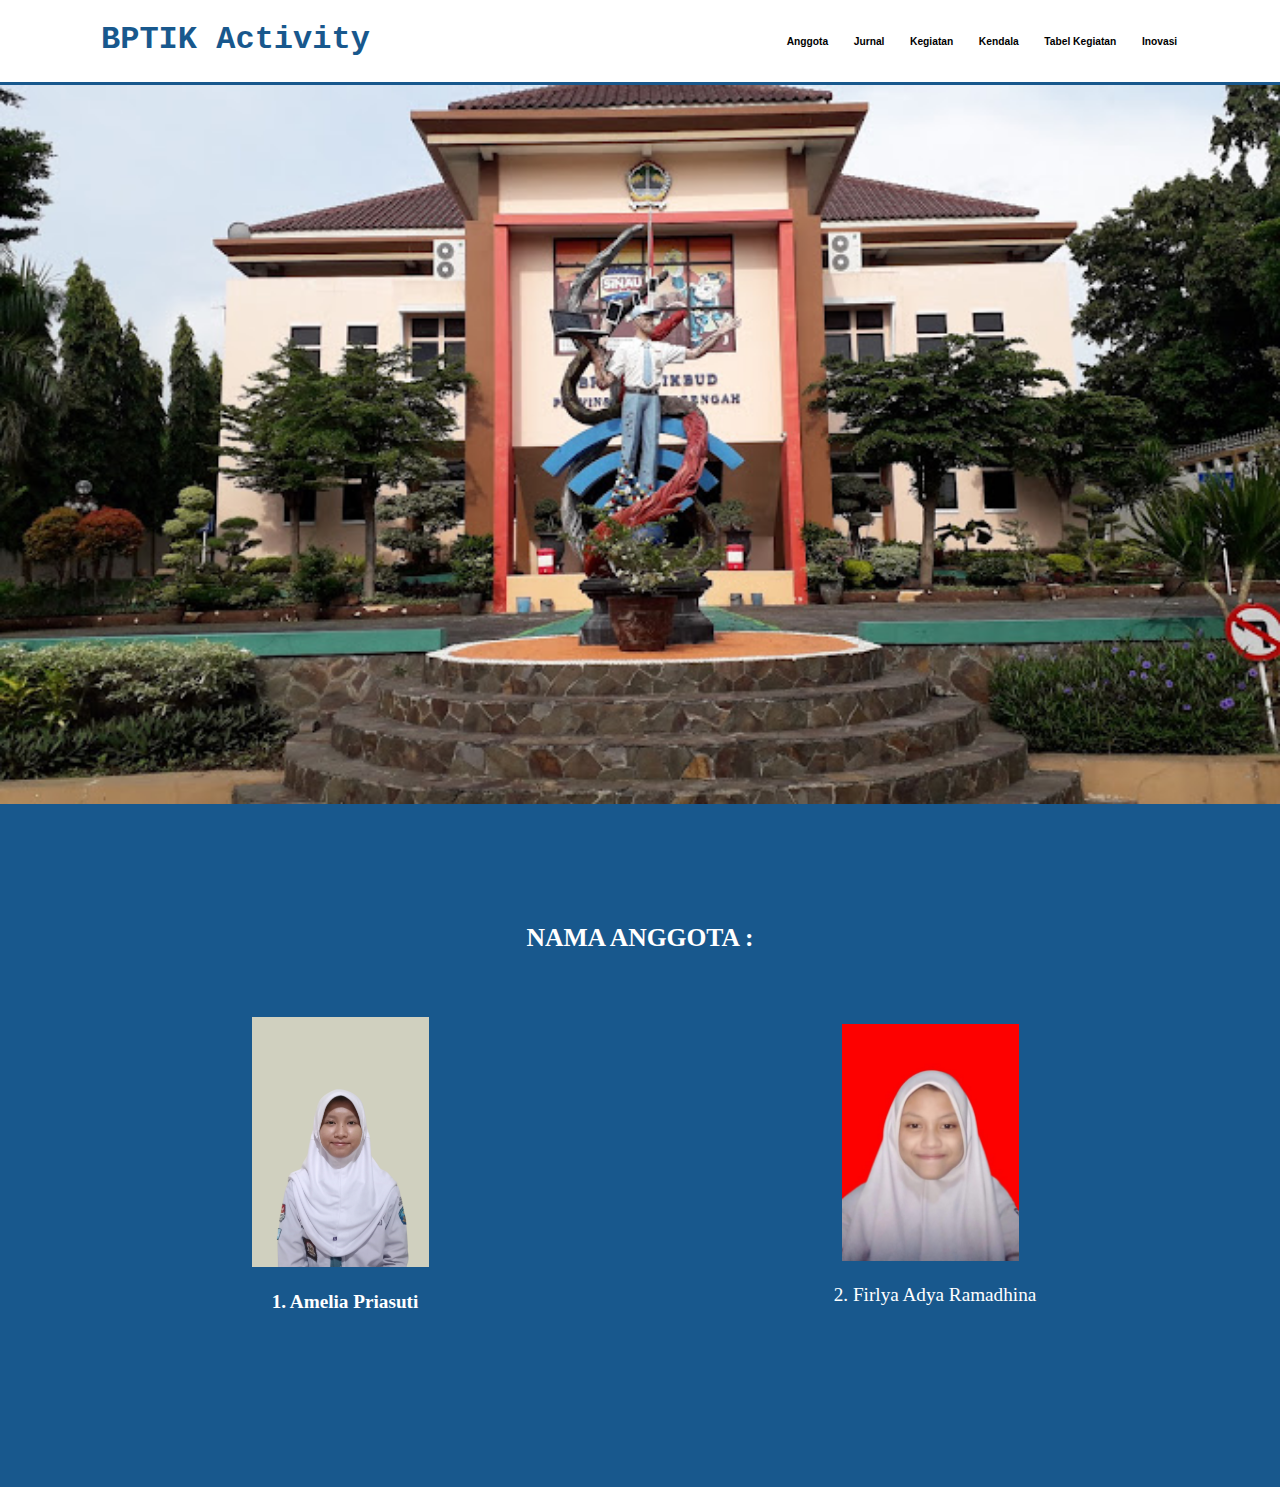
<file: index.html>
<!DOCTYPE html>
<html lang="en">
<head>
  <meta charset="UTF-8">
  <meta name="viewport" content="width=device-width, initial-scale=1.0">
  <link rel="stylesheet" href="style.css">
  <title>Profil Tim</title>
</head>
<body>
  <nav id="#anggota">
    <div class="menuawal">
        <div class="menu"><a href='menu'>BPTIK Activity</a></div>
        <div class="logo"></div>
         <ul>
            <li><a href="inovasi.html#inovasi">Inovasi</a></li>
            <li><a href="tabelkegiatan.html#tabelkegiatan">Tabel Kegiatan</a></li>
            <li><a href="kendala.html#kendala">Kendala</a></li>
            <li><a href="kegiatan.html#kegiatan">Kegiatan</a></li>
            <li><a href="jurnal.html#jurnal">Jurnal</a></li>
            <li><a href="#kolom">Anggota</a></li>
        </ul>
    </div>
  </nav>
  <div class="wrapper">
    <section id="home">
        <img src="logo.jpg" >
      <div id= "kolom" class="kolom">
        <p class="deskripsi">NAMA ANGGOTA :</p>
        <div class="gambar">
          <div class="gambar-kecil">
        <img src="bgamel.png">
        <p class="amel">1. Amelia Priasuti</p>
          </div>
          <div class="gambar-kecil">
        <img src="bgfirly.jpg">
        <p class="firly">2. Firlya Adya Ramadhina</p>
          </div>
        </div>
      </div>
    </section>
  </div>
</body>
</html>
</file>
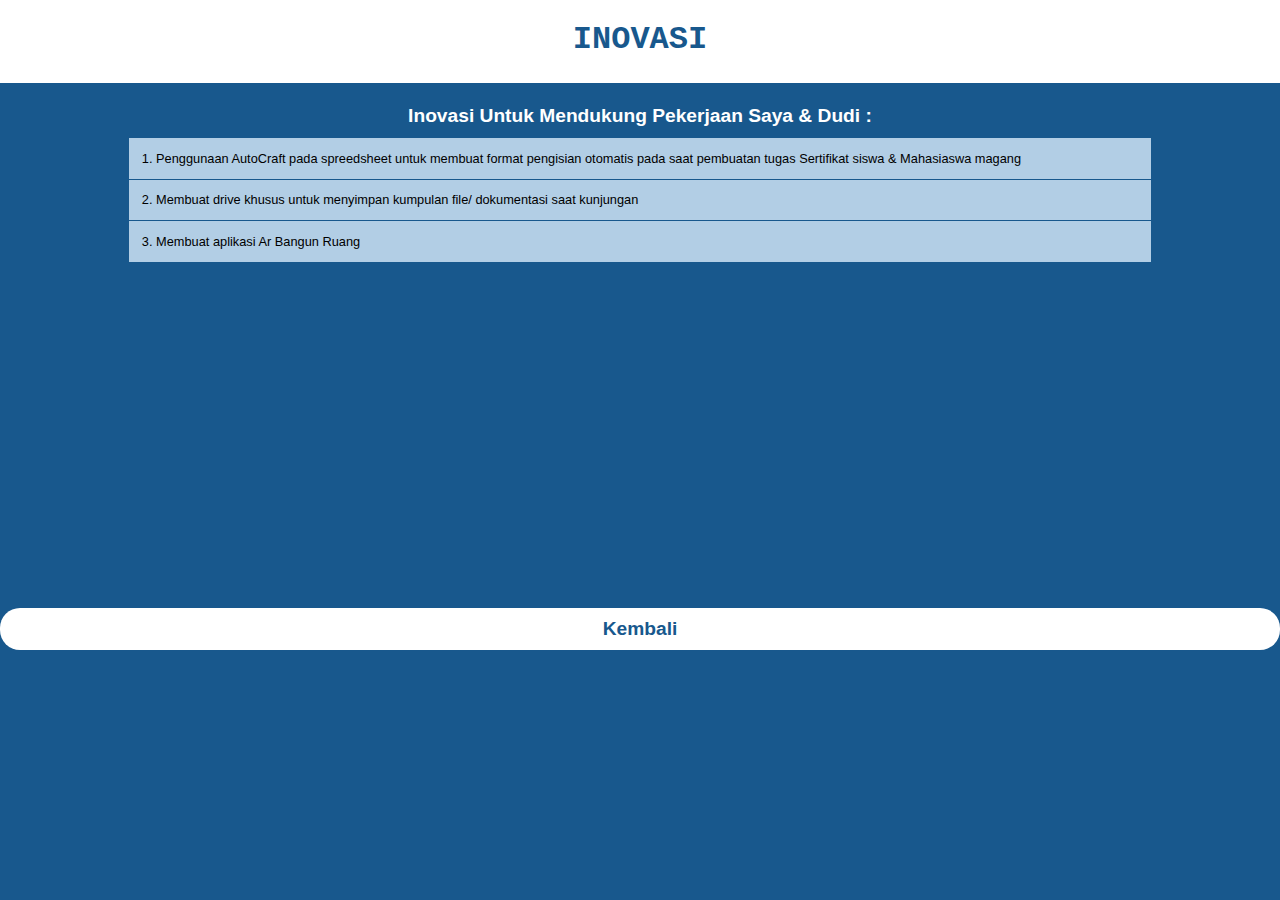
<file: inovasi.html>
<!DOCTYPE html>
  <html lang="en">
  <head>
    <meta charset="UTF-8">
    <meta name="viewport" content="width=device-width, initial-scale=1.0">
    <title>inovasi</title>
    <link rel="stylesheet" href="inovasi.css">
  </head>
  <body>
    <nav id="#kendala">
      <div class="menuawal">
          <div class="menu"><a href='menu'>INOVASI</a></div>
          <div class="logo"></div>
      </div>
    </nav>
  
    <table class="kendala">
      <caption>Inovasi Untuk Mendukung Pekerjaan Saya & Dudi
        :</caption>
      <tr>
        <td>1. Penggunaan AutoCraft pada spreedsheet untuk membuat format pengisian otomatis pada saat pembuatan tugas Sertifikat siswa & Mahasiaswa magang</td>
      </tr>
      <tr>
        <td>2. Membuat drive khusus untuk menyimpan kumpulan file/ dokumentasi saat kunjungan</td>
      </tr>
      <tr>
        <td>3. Membuat aplikasi Ar Bangun Ruang</td>
      </tr>
    </table>
    <div class="tbl-blue"><a href="index.html#anggota">Kembali</a></div>
  </body>
  </html>
</file>
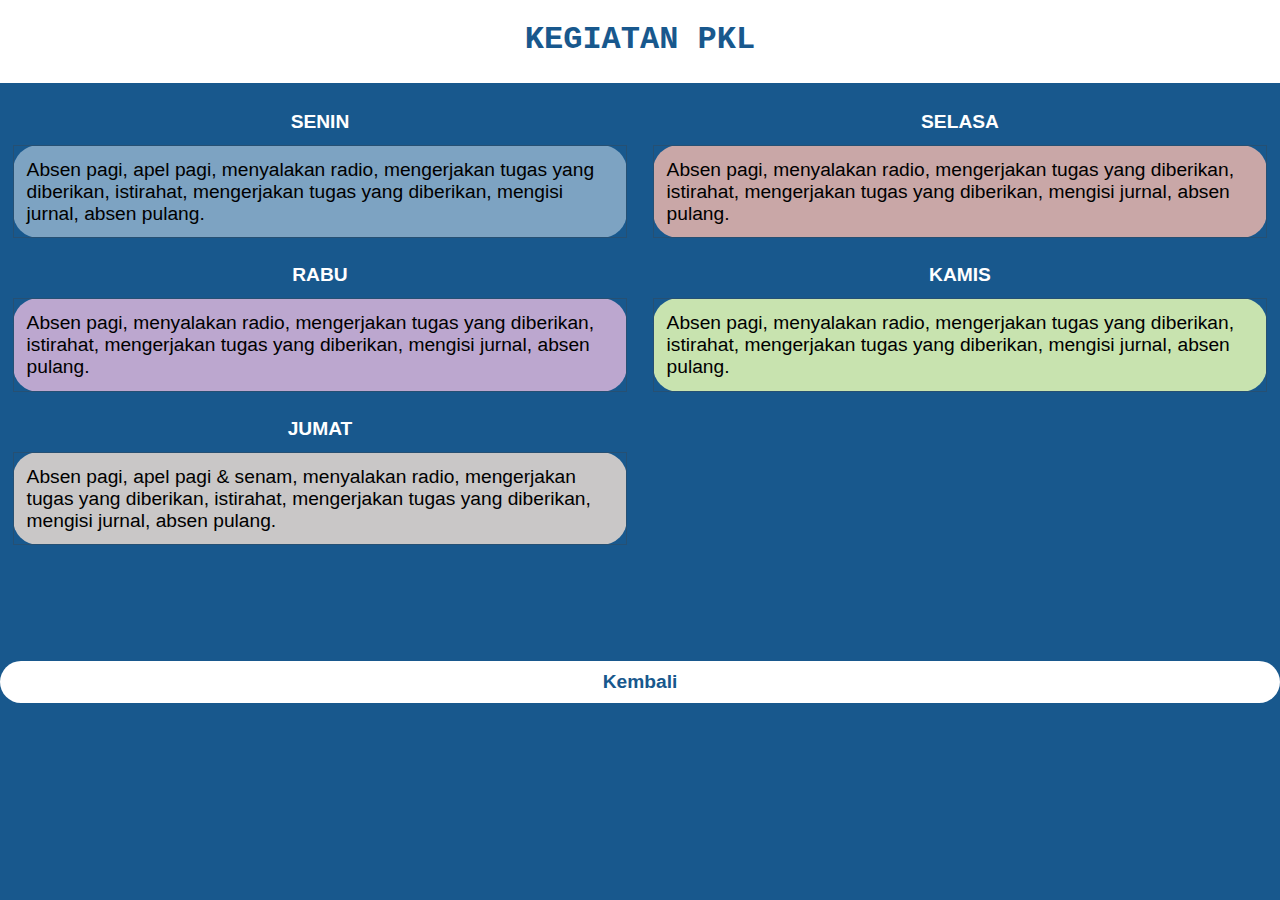
<file: kegiatan.html>
<!DOCTYPE html>
<html lang="en">
<head>
  <meta charset="UTF-8">
  <meta name="viewport" content="width=device-width, initial-scale=1.0">
  <link rel="stylesheet" href="kegiatan.css">
  <title>Profil Tim</title>
</head>
<body>
  <nav id="#kegiatan">
    <div class="menuawal">
        <div class="menu"><a href='menu'>KEGIATAN PKL</a></div>
        <div class="logo"></div>
    </div>
  </nav>
  <table class="senin">
    <caption>SENIN</caption>
    <tr>
        <td>Absen pagi, apel pagi, menyalakan radio, mengerjakan tugas yang diberikan, istirahat, mengerjakan tugas yang diberikan, mengisi jurnal, absen pulang.
        </td>
    </tr>
  </table>
  <table class="selasa">
    <caption>SELASA</caption>
    <tr>
        <td>Absen pagi, menyalakan radio, mengerjakan tugas yang diberikan, istirahat, mengerjakan tugas yang diberikan, mengisi jurnal, absen pulang.
        </td>
    </tr>
  </table>
  <table class="rabu">
    <caption>RABU</caption>
    <tr>
        <td> Absen pagi, menyalakan radio, mengerjakan tugas yang diberikan, istirahat, mengerjakan tugas yang diberikan, mengisi jurnal, absen pulang.
        </td>
    </tr>
  </table>
  <table class="kamis">
    <caption>KAMIS</caption>
    <tr>
        <td> Absen pagi, menyalakan radio, mengerjakan tugas yang diberikan, istirahat, mengerjakan tugas yang diberikan, mengisi jurnal, absen pulang.
        </td>
    </tr>
  </table>
  <table class="jumat">
    <caption>JUMAT</caption>
    <tr>
        <td>Absen pagi, apel pagi & senam, menyalakan radio, mengerjakan tugas yang diberikan, istirahat, mengerjakan tugas yang diberikan, mengisi jurnal, absen pulang.
        </td>
    </tr>
  </table>
  <div class="tbl-blue"><a href="index.html#anggota">Kembali</a></div>
</body>
</html>
</file>
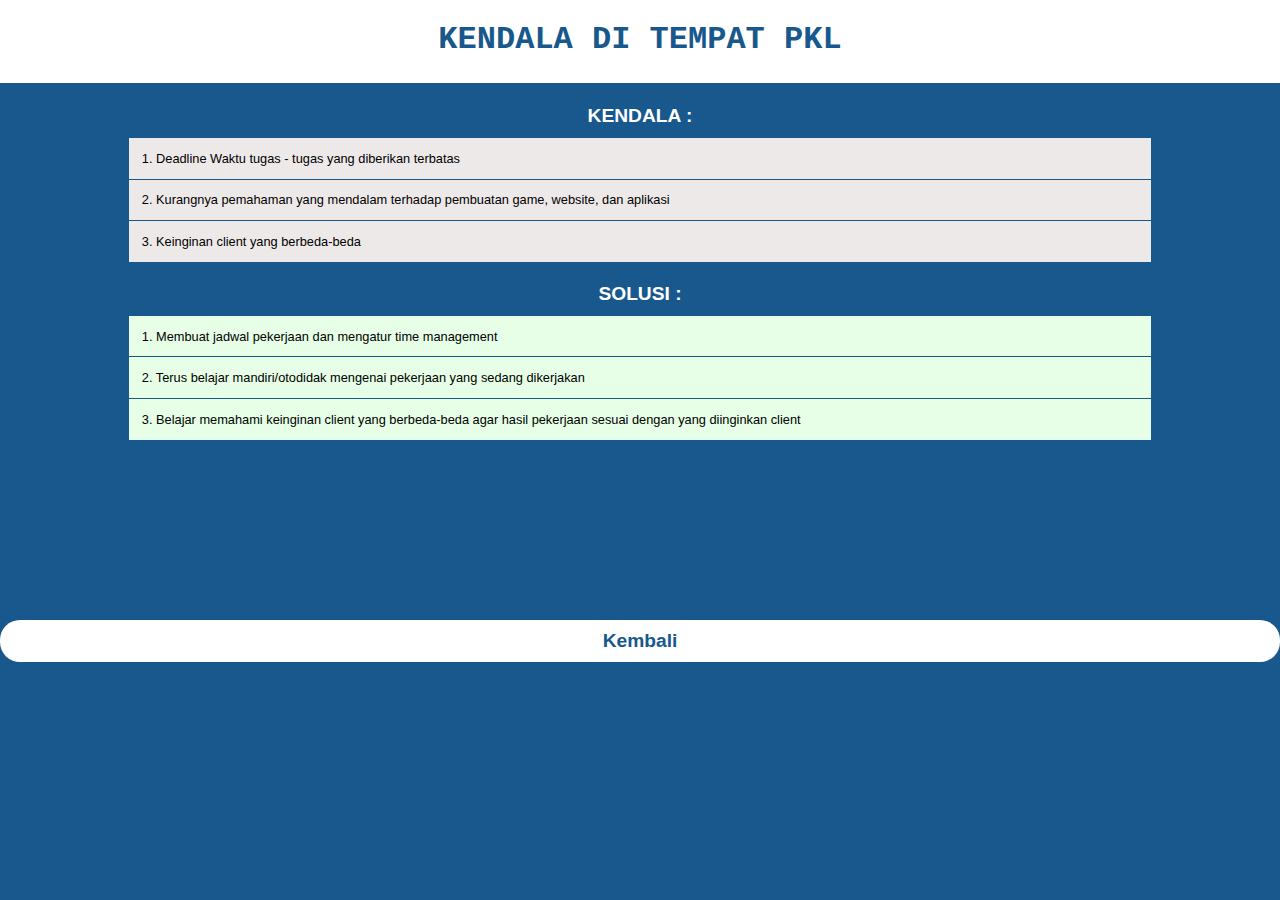
<file: kendala.html>
<!DOCTYPE html>
<html lang="en">
<head>
  <meta charset="UTF-8">
  <meta name="viewport" content="width=device-width, initial-scale=1.0">
  <link rel="stylesheet" href="kendala.css">
  <title>Profil Tim</title>
</head>
<body>
  <nav id="#kendala">
    <div class="menuawal">
        <div class="menu"><a href='menu'>KENDALA DI TEMPAT PKL</a></div>
        <div class="logo"></div>
    </div>
  </nav>

  <table class="kendala">
    <caption>KENDALA :</caption>
    <tr>
      <td>1. Deadline Waktu tugas - tugas yang diberikan terbatas</td>
    </tr>
    <tr>
      <td>2. Kurangnya pemahaman yang mendalam terhadap pembuatan game, website, dan aplikasi</td>
    </tr>
    <tr>
      <td>3. Keinginan client yang berbeda-beda</td>
    </tr>
  </table>
   
  <table class="solusi">
    <caption>SOLUSI :</caption>
    <tr>
      <td>1. Membuat jadwal pekerjaan dan mengatur time management</td>
    </tr>
    <tr>
      <td>2. Terus belajar mandiri/otodidak mengenai pekerjaan yang sedang dikerjakan</td>
    </tr>
    <tr>
      <td>3. Belajar memahami keinginan client yang berbeda-beda agar hasil pekerjaan sesuai dengan yang diinginkan client</td>
    </tr>
  </table>
  <div class="tbl-blue"><a href="index.html#anggota">Kembali</a></div>
</body>
</html>
</file>
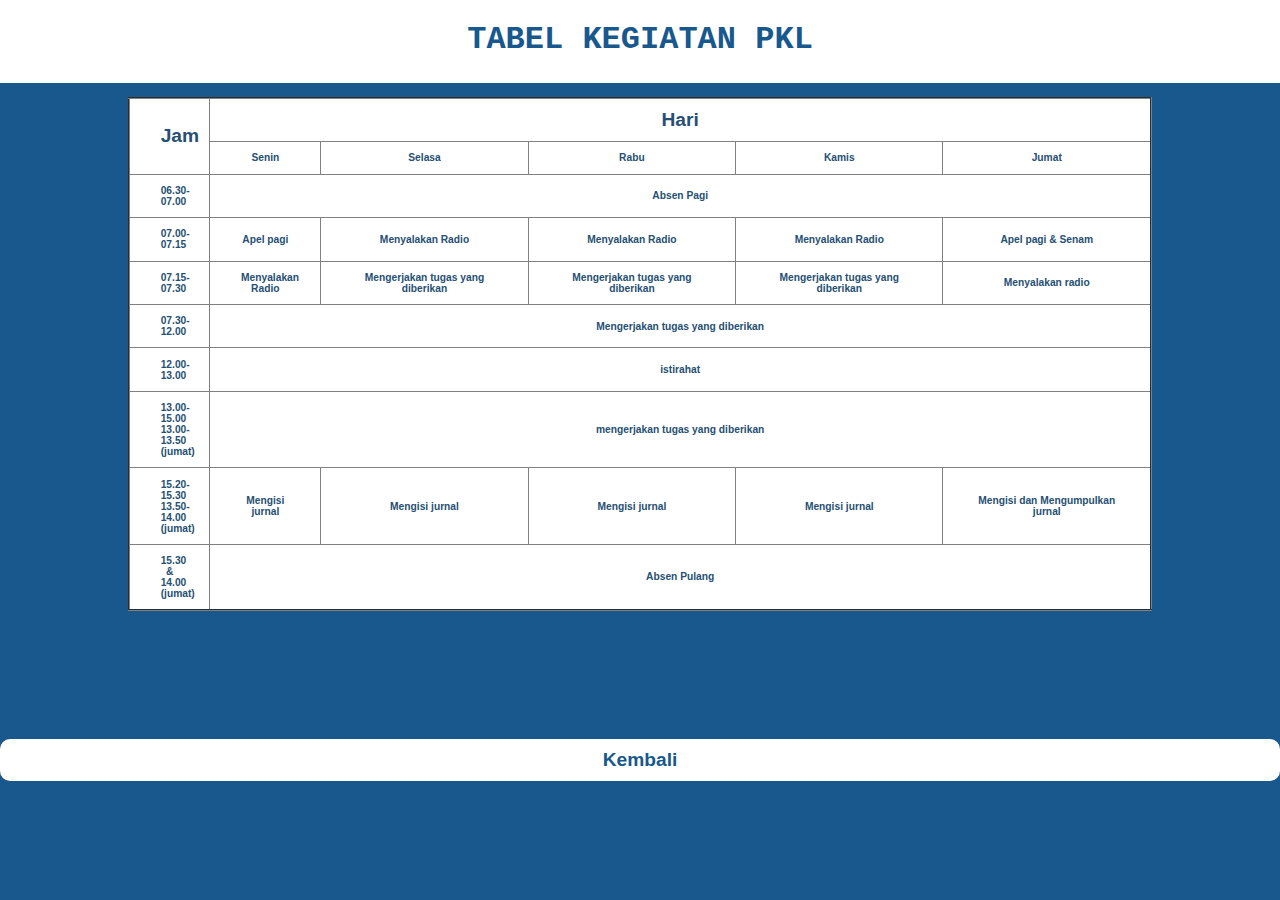
<file: tabelkegiatan.html>
<!DOCTYPE html>
<html lang="en">
<head>
  <meta charset="UTF-8">
  <meta name="viewport" content="width=device-width, initial-scale=1.0">
  <title>Document</title>
  <link rel="stylesheet" href="tabelkegiatan.css">
</head>
<body>
  <nav id="#tabelkegiatan">
    <div class="menuawal">
        <div class="menu"><a href='menu'>TABEL KEGIATAN PKL</a></div>
        <div class="logo"></div>
    </div>
  </nav>
<table border="2">
    <tr class="jam">
      <th rowspan="2" class="jam1"> Jam</th>
      <th colspan="5" class="hari1">Hari</th>
    </tr>

    <tr class="hari">
      <th>Senin</th>
      <th>Selasa</th>
      <th>Rabu</th>
      <th>Kamis</th>
      <th>Jumat</th>
    </tr>

    <tr class="menu1">
      <td>06.30-07.00</td>
      <th colspan="5">Absen Pagi</th>
    </tr>

    <tr class="menu2">
      <td>07.00-07.15</td>
      <td>Apel pagi</td>
      <td>Menyalakan Radio</td>
      <td>Menyalakan Radio</td>
      <td>Menyalakan Radio</td>
      <td>Apel pagi & Senam</td>
    </tr>

    <tr class="menu3">
      <td>07.15-07.30</td>
      <td>Menyalakan Radio</td>
      <td>Mengerjakan tugas yang diberikan</td>
      <td>Mengerjakan tugas yang diberikan</td>
      <td>Mengerjakan tugas yang diberikan</td>
      <td>Menyalakan radio</td>
    </tr>

    <tr class="menu4">
      <td>07.30-12.00</td>
      <th colspan="5">Mengerjakan tugas yang diberikan</th>
    </tr>

    <tr class="menu5">
      <td>12.00-13.00</td>
      <th colspan="5">istirahat</th>
    </tr>

    <tr class="menu6">
      <td>13.00-15.00
        <br>13.00-13.50
        <br>(jumat)
      </td>
      <th colspan="5">mengerjakan tugas yang diberikan</th>
    </tr>

    <tr class="7">
      <td>15.20-15.30
        <br>13.50-14.00
        <br>(jumat)
      </td>
      <td>Mengisi jurnal</td>
      <td>Mengisi jurnal</td>
      <td>Mengisi jurnal</td>
      <td>Mengisi jurnal</td>
      <td>Mengisi dan Mengumpulkan jurnal</td>
    </tr>

    <tr class="8">
      <td>15.30 & 14.00
        <br>(jumat)
      </td>
      <th colspan="5">Absen Pulang</th>
    </tr>
    
</table>
<div class="tbl-blue"><a href="index.html#anggota">Kembali</a></div>
</body>
</html>
</file>
<file: style.css>
* {
    text-decoration: none;
    margin: 0px;
    padding: 0px;
}

body {
    margin: 0px;
    padding: 0px;
    font-family: 'Open Sans',sans-serif;
    background-color: #18588d;
}

.menuawal {
    width: 1100px;
    margin: auto;
    position: relative;
}

.menu a {
    font-size: 2.5vw;
    font-weight: 800;
    float: left;
    font-family: courier;
    color: #18588d;
    margin-left: 1%;
} 

.menu {
    float: center;

}

nav {
    width: 100%;
    margin: auto;
    display: flex;
    line-height: 500%;
    position: sticky;
    position: -webkit-sticky;
    top: 0;
    background: #ffffff;
    z-index: 1;
    border-bottom:0.3vw solid #18588d;
}

nav ul {
    list-style-type: none;
    margin: 0;
    padding: 0;
    overflow: hidden;
    margin-left: 10vw;
}

nav ul li {
    float: right;
}

nav ul li a {
    color: black;
    font-weight: bold;
    text-align: right;
    padding: 1vw 1vw 1vw 1vw;
    text-decoration: none;
    font-size: 0.8vw;
}

nav ul li a:hover {
    text-decoration: underline;
}

section {
    margin: auto;
    display: flex;
    flex-direction: column;
    margin-bottom: 5%;
}

.Home img {
   width: 100%;
   height: auto;
   border: 4px solid;
   background-size: cover;
   position: relative;
   margin-bottom: 30%;
}


.kolom {
    margin-top: 5%;
    margin-bottom: 50px;
    padding: 50px;
    text-align: center;
}

.kolom .deskripsi {
    font-size: 2vw;
    font-weight: bold;
    font-family: 'comic sans-serif';
    padding: 5px 10px 5px 10px;
    color: #ffffff;
}

.kolom .amel {
    font-family: 'comic sans-serif';
    font-weight: bold;
    font-size: 1.5vw;
    margin-bottom: 20px;
    color: #ffffff;
    width: 100%;
    line-height: 10%;
    margin-top: 5%;
}

.kolom .firly {
    font-family: 'comic sans-serif';
    font-weight: regular;
    font-size: 1.5vw;
    margin-bottom: 20px;
    color: #ffffff;
    width: 100%;
    line-height: 10%;
    margin-top: 5%;
}

.gambar {
    display: flex;
    justify-content: space-around;
    align-items: center;
    margin-top: 5%;
}
.gambar-kecil img {
     width: 30%;
    height: 30%;
    margin-right: 10px;
    float: center;
}

.gambar-kecil {
    display: inline-block;
    align-items: center;
    text-align: center;
    margin: auto;
    width: 100%;
    overflow: auto;
}
</file>
<file: inovasi.css>
* {
    text-decoration: none;
    margin: 0;
    padding: 0;
  }
  
  body {
    margin: 0;
    padding: 0;
    font-family: 'Open Sans', sans-serif;
    background-color: #18588d;
  }
  
  .menuawal {
    width: 1100px;
    margin: auto;
    position: relative;
  }
  
  .menu a {
    font-size: 2.5vw; /* Mengurangi ukuran font agar sesuai dengan tabel */
    font-weight: 800;
    float: center; /* Silakan sesuaikan nilai ini jika diperlukan */
    font-family: courier;
    color: #18588d;
  }
  
  .menu {
    text-align: center;
  }
  
  nav {
    width: 100%;
    margin: auto;
    display: flex;
    line-height: 80px;
    position: sticky;
    position: -webkit-sticky;
    top: 0;
    background: #ffffff;
    z-index: 1;
    border-bottom: 2px solid #18588d;
  }
  
  table {
    width: 80%; /* Lebar tabel yang lebih kecil untuk tampilan yang lebih baik */
    margin: auto;
    border-collapse: collapse;
    margin-top: 20px;
  }
  
  caption {
    font-size: 1.5vw; /* Menambah ukuran font untuk judul tabel */
    font-weight: bold;
    margin-bottom: 10px;
    color: #ffffff;
  }
  
  th, td {
    border: 1px solid #18588d;
    padding: 1vw; /* Menambah padding agar kontennya lebih terlihat */
    text-align: left;
    font-size: 1vw;
  }

  .kendala {
    background-color: #b2cee5;
  }

  .tbl-blue {
    background: #ffffff;
    border-radius: 20px;
    margin-top: 27%;
    padding: 10px 15px 10px 15px;
    cursor: pointer;
    font-weight: bold;
    text-align: center;
    font-size: 1.5vw;
}

.tbl-blue:hover {
    background: #5c93c0;
    text-decoration: none;
}

.tbl-blue a {
  text-decoration: none;
  color: #18588d;
  font-family: sans-serif;
}
</file>
<file: kegiatan.css>
* {
    text-decoration: none;
    margin: 0px;
    padding: 0px;
}

body {
    margin: 0px;
    padding: 0px;
    font-family: 'Open Sans',sans-serif;
    background-color: #18588d;
}

.menuawal {
    width: 1100px;
    margin: auto;
    position: relative;
}

.menu a {
    font-size: 2.5vw;
    font-weight: 800;
    float: center;
    font-family: courier;
    color: #18588d;
} 

.menu {
    text-align: center;

}

nav {
    width: 100%;
    margin: auto;
    display: flex;
    line-height: 80px;
    position: sticky;
    position: -webkit-sticky;
    top: 0;
    background: #ffffff;
    z-index: 1;
    border-bottom:2px solid #18588d;
}

table {
    width: 48%; /* Lebar tabel yang lebih kecil untuk tampilan yang lebih baik */
    margin: auto;
    border-collapse: collapse;
    margin-right: 1%;
    float: left;
    margin-top: 2%;
    border-radius: 2vw;
    margin-left: 1%;
  }
  
  caption {
    font-size: 1.5vw; /* Menambah ukuran font untuk judul tabel */
    font-weight: bold;
    margin-bottom: 2%;
    color: #ffffff;
  }
  
  th, td {
    border: 1px solid #265073;
    padding: 1vw; /* Menambah padding agar kontennya lebih terlihat */
    text-align: left;
  }
  .senin {
    background-color: #7da3c2;
    font-size: 1.5vw;
  }

  .selasa {
    background-color: rgb(201, 167, 167);
    font-size: 1.5vw;
  }

  .rabu {
    background-color: rgb(188, 167, 207);
    font-size: 1.5vw;
  }

  .kamis {
    background-color: rgb(200, 227, 175);
    font-size: 1.5vw;
  }

  .jumat {
    background-color: rgb(201, 199, 199);
    font-size: 1.5vw;
  }

  .tbl-blue {
    background: #ffffff;
    border-radius: 3vw;
    margin-top: 45%;
    padding: 10px 15px 10px 15px;
    cursor: pointer;
    font-weight: bold;
    text-align: center;
    font-size: 1.5vw;
}

.tbl-blue:hover {
    background: #5c93c0;
    text-decoration: none;
}

.tbl-blue a {
  text-decoration: none;
  color: #18588d;
  font-family: sans-serif;
}
</file>
<file: kendala.css>
* {
    text-decoration: none;
    margin: 0;
    padding: 0;
  }
  
  body {
    margin: 0;
    padding: 0;
    font-family: 'Open Sans', sans-serif;
    background-color: #18588d;
  }
  
  .menuawal {
    width: 1100px;
    margin: auto;
    position: relative;
  }
  
  .menu a {
    font-size: 2.5vw; /* Mengurangi ukuran font agar sesuai dengan tabel */
    font-weight: 800;
    float: center; /* Silakan sesuaikan nilai ini jika diperlukan */
    font-family: courier;
    color: #18588d;
  }
  
  .menu {
    text-align: center;
  }
  
  nav {
    width: 100%;
    margin: auto;
    display: flex;
    line-height: 80px;
    position: sticky;
    position: -webkit-sticky;
    top: 0;
    background: #ffffff;
    z-index: 1;
    border-bottom: 2px solid #18588d;
  }
  
  table {
    width: 80%; /* Lebar tabel yang lebih kecil untuk tampilan yang lebih baik */
    margin: auto;
    border-collapse: collapse;
    margin-top: 20px;
  }
  
  caption {
    font-size: 1.5vw; /* Menambah ukuran font untuk judul tabel */
    font-weight: bold;
    margin-bottom: 10px;
    color: #ffffff;
  }
  
  th, td {
    border: 1px solid #18588d;
    padding: 1vw; /* Menambah padding agar kontennya lebih terlihat */
    text-align: left;
    font-size: 1vw;
  }
  
  .kendala, .solusi {
    background-color: #eee9e9; /* Warna latar belakang untuk KENDALA dan SOLUSI */
  }
  
  .solusi {
    background-color: #e6ffe6;
  }
  
  .tbl-blue {
    background: #ffffff;
    border-radius: 20px;
    margin-top: 14%;
    padding: 10px 15px 10px 15px;
    cursor: pointer;
    font-weight: bold;
    text-align: center;
    font-size: 1.5vw;
}

.tbl-blue:hover {
    background: #5c93c0;
    text-decoration: none;
}

.tbl-blue a {
  text-decoration: none;
  color: #18588d;
  font-family: sans-serif;
}
</file>
<file: tabelkegiatan.css>
* {
    text-decoration: none;
    margin: 0vw;
    padding: 0vw;
}

body {
    margin: 0vw;
    padding: 0vw;
    font-family: 'Open Sans',sans-serif;
    background-color: #18588d;
}

.menuawal {
    width: 1100vw;
    margin: auto;
    position: relative;
}

.menu a {
    font-size: 2.5vw;
    font-weight: 800;
    float: center;
    font-family: courier;
    color: #18588d;
} 

.menu {
    text-align: center;

}

nav {
    width: 100%;
    margin: auto;
    display: flex;
    line-height: 80px;
    position: sticky;
    position: -webkit-sticky;
    top: 0;
    background: #ffffff;
    z-index: 1;
    border-bottom:1px solid #18588d;
}

table {
    border: 2% solid #000000;
    background-color: #ffffff;
    padding: 5% 10% 5% 10%;
    margin: 1% auto;
    width: 80%;
    border-collapse: collapse;
}

table tr, th, td {
    color: #265073;
    border: 1% solid #ffffff;
    padding: 1% 3% 1% 3%;
    font-size: 0.8vw;
    text-align: center;
}

table tr, .jam1, .hari1 {
    font-weight: bold;
    font-size: 1.5vw;
}


.tbl-blue {
    background: #ffffff;
    border-radius: 10px;
    margin-top: 10%;
    padding: 10px 15px 10px 15px;
    cursor: pointer;
    font-weight: bold;
    text-align: center;
    font-size: 1.5vw;
}

.tbl-blue:hover {
    background: #5c93c0;
    text-decoration: none;
}

.tbl-blue a {
  text-decoration: none;
  color: #18588d;
  font-family: sans-serif;
}
</file>
